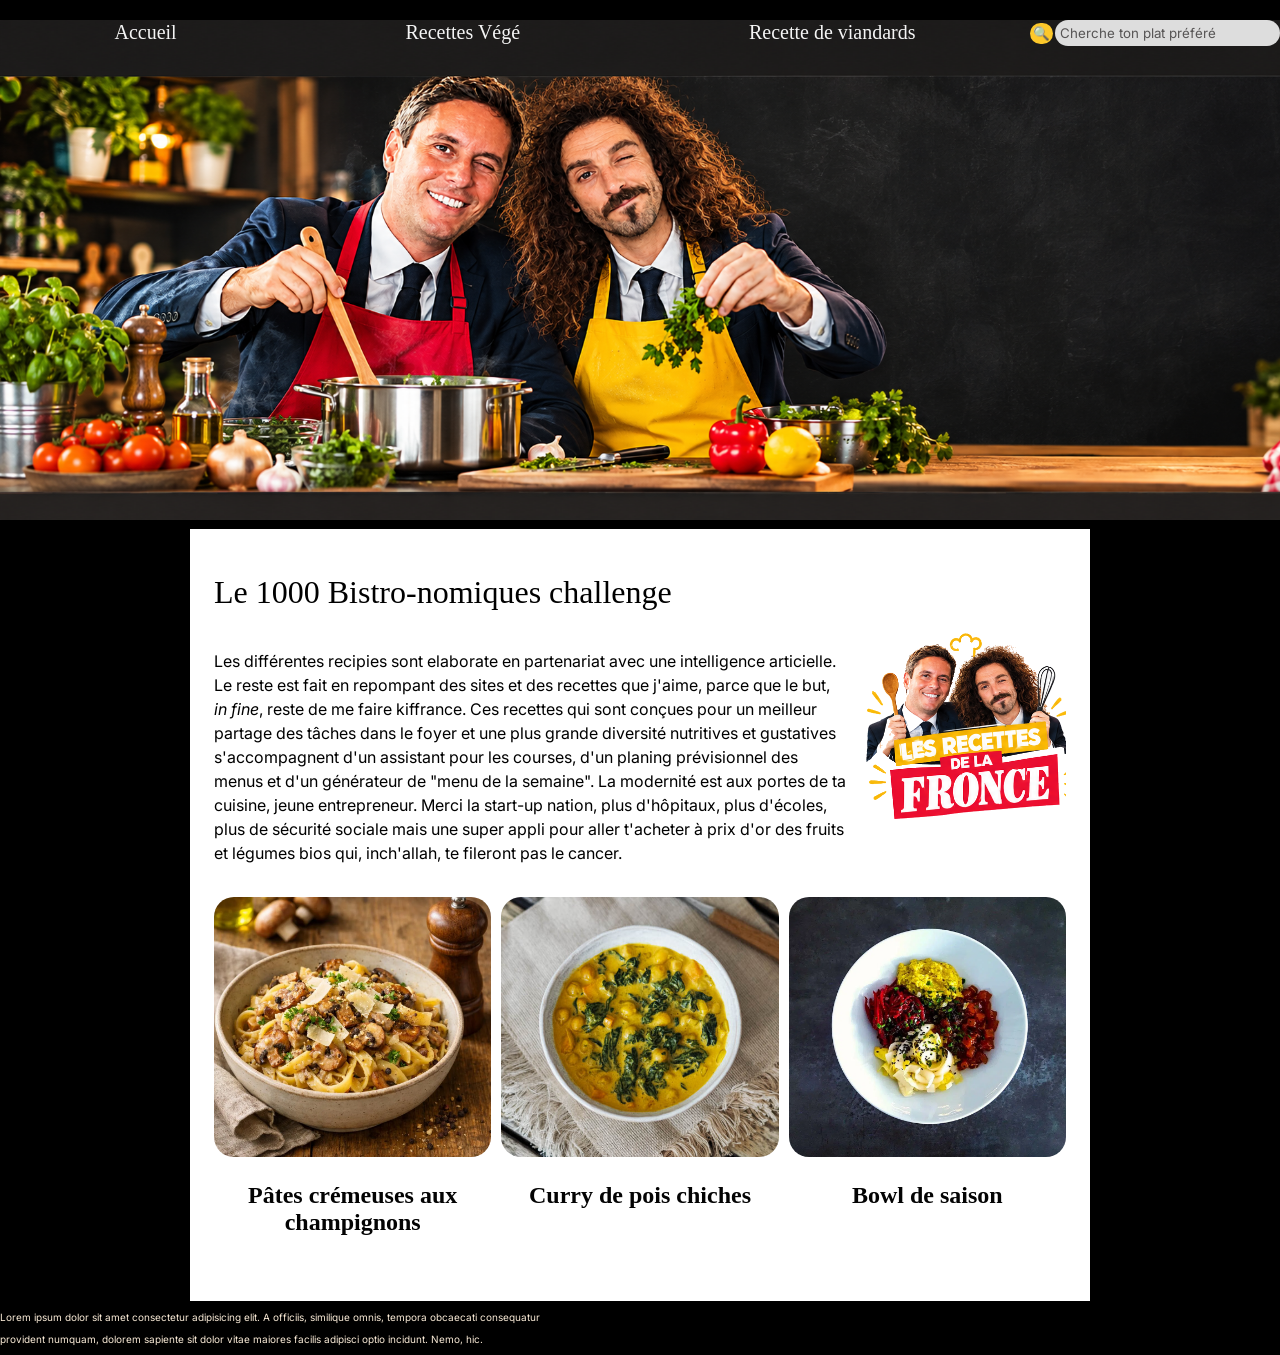
<file: index.html>
<!DOCTYPE html>
<html lang="fr">
<head>
    <meta charset="UTF-8">
    <meta name="viewport" content="width=device-width, initial-scale=1.0">
    <link rel="stylesheet" href="./style.css">
    <link rel="preconnect" href="https://fonts.googleapis.com">
    <link rel="preconnect" href="https://fonts.gstatic.com" crossorigin>
    <link href="https://fonts.googleapis.com/css2?family=Inter:ital,opsz,wght@0,14..32,100..900;1,14..32,100..900&family=Permanent+Marker&display=swap" rel="stylesheet">
    <title>1000 Bistro-nomiques</title>
</head>



<!-- En tête : menu, bandeau et barre de recherche. -->
<body>

    <nav>
        <ul>
        <li class="menu"><a href="#">Accueil</a></li>
        <li class="menu"><a href="#">Recettes Végé</a></li>
        <li class="menu"><a href="#">Recette de viandards</a></li>
        <li class="recherche"><button>🔍</button><input type="search" placeholder="Cherche ton plat préféré" aria-label="Fausse barre de recherche"></li>

    </ul>
    </nav>
<main>
    <!-- Présentation de notre site, carte avec bouton découvrir -->
    <h1 class="titre"> Le 1000 Bistro-nomiques challenge</h1>

<div class="prez">
    <p class="intro"> Les différentes recipies sont elaborate en partenariat avec une intelligence articielle.
        Le reste est fait en repompant des sites et des recettes que j'aime, parce que le but,
        <span class="latin"> in fine</span>, reste de me faire kiffrance.
    Ces recettes qui sont conçues pour un meilleur partage des tâches dans le foyer et une plus grande
diversité nutritives et gustatives s'accompagnent d'un assistant pour les courses, d'un planing prévisionnel
des menus et d'un générateur de "menu de la semaine". La modernité est aux portes de ta cuisine,
jeune entrepreneur. Merci la start-up nation, plus d'hôpitaux, plus d'écoles, plus de sécurité sociale
mais une super appli pour aller t'acheter à prix d'or des fruits et légumes bios qui, inch'allah,
te fileront pas le cancer.</p>

                <img src="images/logo_accueil.png" alt="Des gros kiffeurs, là" id="logo-accueil" width="150">
</div>
        <ul class="cartes">
            <!-- Ici voir pour mettre trois menus : recettes de viandards, recettes végé, recettes sur le pouce -->
<li class="carte"> <a href="recettes/pates.html"><div class="visuel"><img src="images/pates.jpg" alt="une image de pâtes, mais sont-ce des cèpes ?"><p>Des pâtes douces et crémeuses, aux bons petits champignons de Paris qui, fun fact, poussent bien plus en Pologne today.🍄‍🟫</p></div><h2 class="plats">Pâtes crémeuses aux champignons</h2></a></li> 
<li class="carte"><a href="recettes/curry.html"><div class="visuel"><img src="images/curry.jpg" alt="une image totalement non contractuelle d'un curry de lentille"><p>Un savoureux curry healthy pour aller se coucher sans danger🍛 </p></div><h2 class="plats">Curry de pois chiches</h2></a></li> 
<li class="carte"><a href="recettes/bowl.html"><div class="visuel"><img src="images/bowl.jpg" alt="une image trognonne non contractuelle d'un bol qu'on nomme bowl juste pour faire tendance avec plein d'ingrédients beaux et frais"><p>Pimpez vos vies et les restes de votre réfrigérateur connecté avec ce bowl malin🥣</p></div><h2 class="plats">Bowl de saison</h2></a></li> 
        </ul>

        <!-- Composez vos repas de la semaine (à voir quand J.S) -->

        <!-- Mentions légales, faq etc... pour l'instant lorem ipsum -->
</main>
        <footer>
<p class="mentions">Lorem ipsum dolor sit amet consectetur adipisicing elit. 
A officiis, similique omnis, tempora obcaecati consequatur</p>
<p class="mentions"> provident numquam, dolorem sapiente sit dolor vitae maiores 
facilis adipisci optio incidunt. Nemo, hic.</p>
</footer>
</body>
</html>
</file>
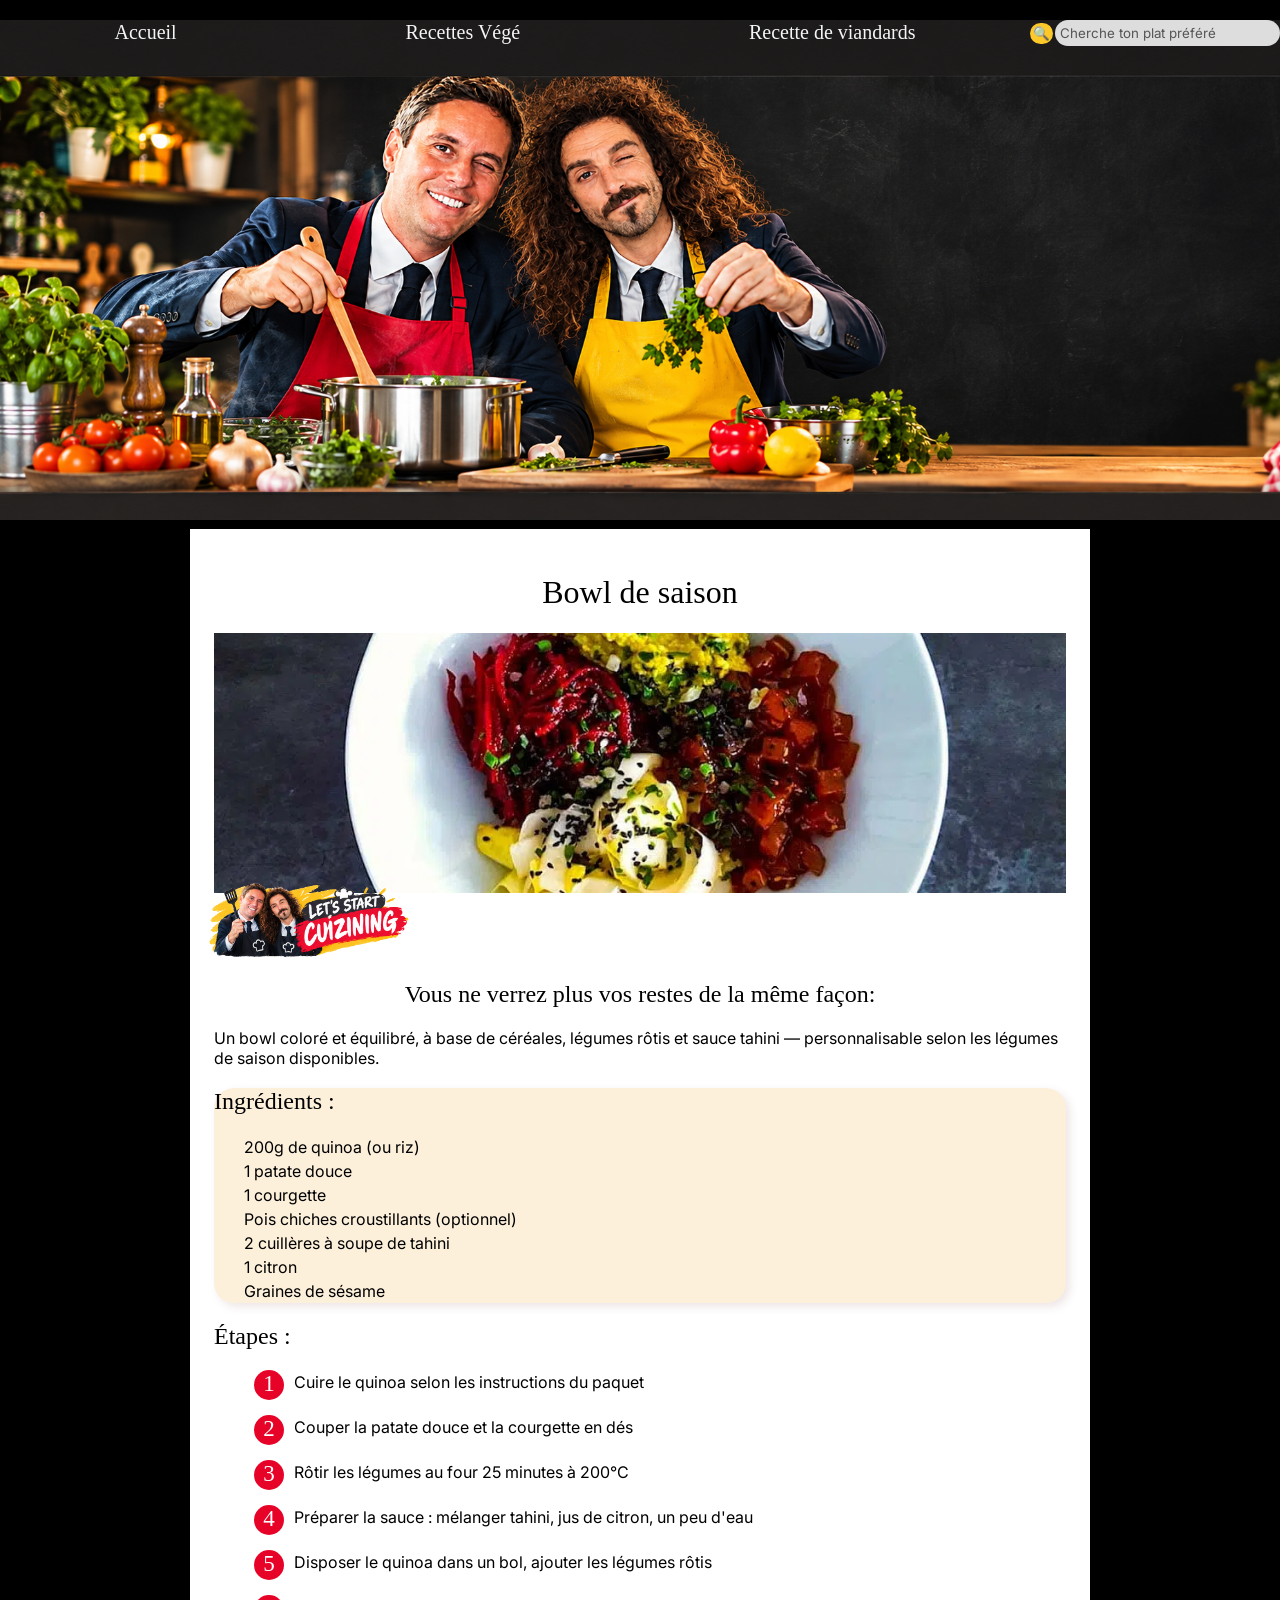
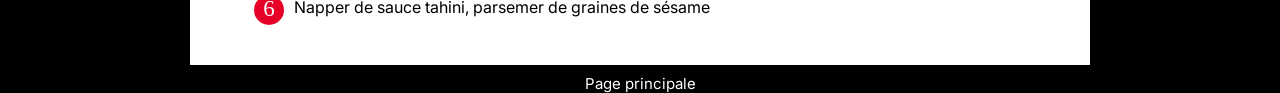
<file: recettes/bowl.html>
<!DOCTYPE html>
<html lang="fr">
<head>
    <meta charset="UTF-8">
    <meta name="viewport" content="width=device-width, initial-scale=1.0">
    <link rel="stylesheet" href="../style.css">
    <link rel="preconnect" href="https://fonts.googleapis.com">
    <link rel="preconnect" href="https://fonts.gstatic.com" crossorigin>
    <link href="https://fonts.googleapis.com/css2?family=Inter:ital,opsz,wght@0,14..32,100..900;1,14..32,100..900&family=Permanent+Marker&display=swap" rel="stylesheet">
    <title>Un bowl de saison</title>
</head>
<body>
    <nav>
        <ul>
        <li class="menu"><a href="../index.html">Accueil</a></li>
        <li class="menu"><a href="#">Recettes Végé</a></li>
        <li class="menu"><a href="#">Recette de viandards</a></li>
        <li class="recherche"><button>🔍</button><input type="search" placeholder="Cherche ton plat préféré" aria-label="Fausse barre de recherche"></li>

    </ul>
</nav>
<main>
    <h1 class="titre recette">Bowl de saison</h1>
    <div class="visualrecettes"><img src="../images/bowl.jpg" alt="une image de bowl"></div>
    <div class="logorecettes"><img src="../images/logo_recettes.png" alt=""></div>

<h2 class="titre recette">Vous ne verrez plus vos restes de la même façon:</h2>

<p class="description">Un bowl coloré et équilibré, à base de céréales, légumes rôtis et sauce tahini — personnalisable selon les légumes de saison disponibles.</p>

<div class="corpsrecettes">
 <div class="ingredients">
<h2 class="titre">Ingrédients :</h2>
<ul class="ingredients-ul">
<li>200g de quinoa (ou riz)</li>
<li>1 patate douce</li>
<li>1 courgette</li>
<li>Pois chiches croustillants (optionnel)</li>
<li>2 cuillères à soupe de tahini</li>
<li>1 citron</li>
<li>Graines de sésame</li>
</ul>
</div>


<div class="etapes">
<h2 class="titre">Étapes :</h2>
<ol class="etapes-ol">
<li>Cuire le quinoa selon les instructions du paquet</li>
<li>Couper la patate douce et la courgette en dés</li>
<li>Rôtir les légumes au four 25 minutes à 200°C</li>
<li>Préparer la sauce : mélanger tahini, jus de citron, un peu d'eau</li>
<li>Disposer le quinoa dans un bol, ajouter les légumes rôtis</li>
<li>Napper de sauce tahini, parsemer de graines de sésame</li>
</ol></div>
</div>
</main>

    <footer class="retour">
    <a href="../index.html" id="footlien">Page principale</a>

</footer>
</body>



</html>
</file>
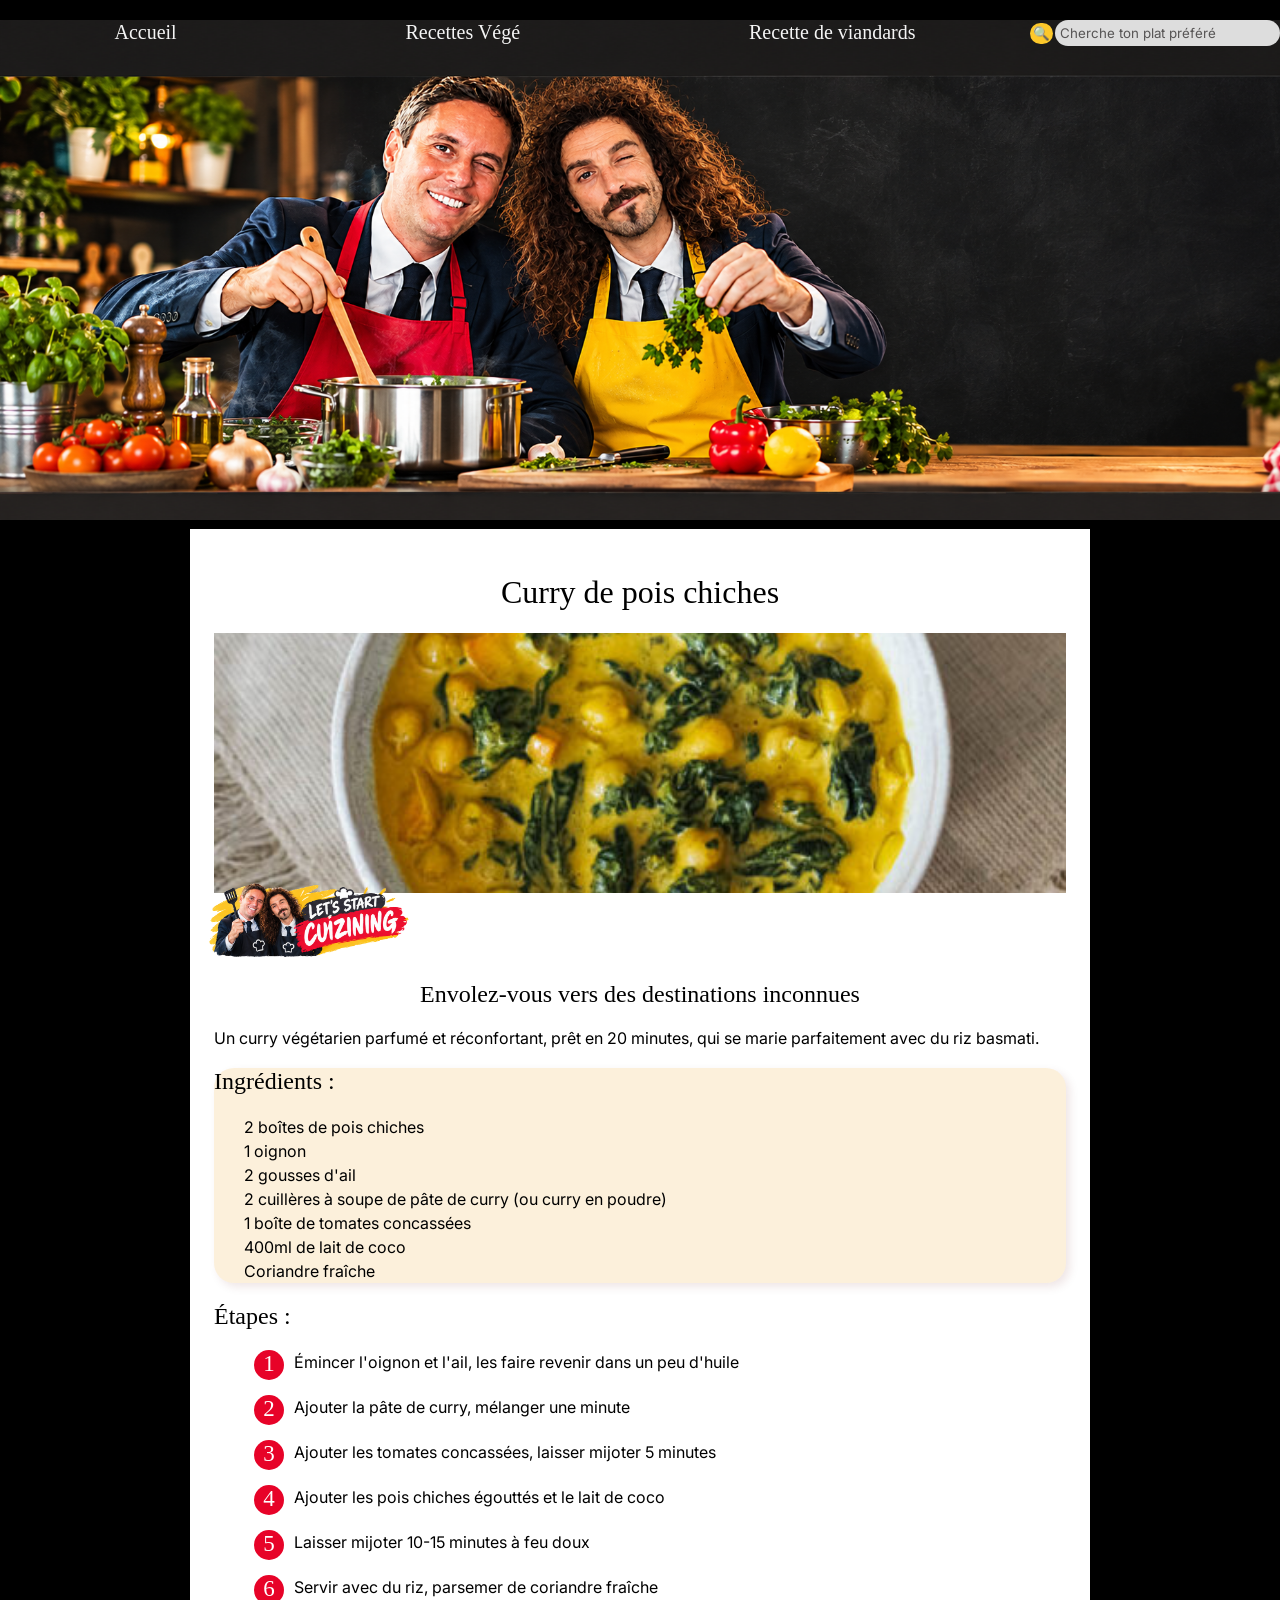
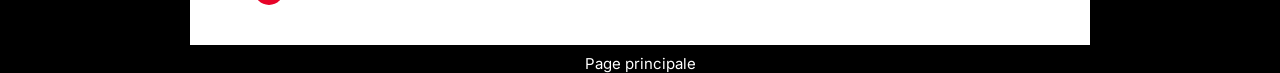
<file: recettes/curry.html>
<!DOCTYPE html>
<html lang="fr">
<head>
    <meta charset="UTF-8">
    <meta name="viewport" content="width=device-width, initial-scale=1.0">
    <link rel="stylesheet" href="../style.css">
    <link rel="preconnect" href="https://fonts.googleapis.com">
    <link rel="preconnect" href="https://fonts.gstatic.com" crossorigin>
    <link href="https://fonts.googleapis.com/css2?family=Inter:ital,opsz,wght@0,14..32,100..900;1,14..32,100..900&family=Permanent+Marker&display=swap" rel="stylesheet">
    <title>Un curry savoureux</title>
</head>
<body>
    <nav>
        <ul>
        <li class="menu"><a href="../index.html">Accueil</a></li>
        <li class="menu"><a href="#">Recettes Végé</a></li>
        <li class="menu"><a href="#">Recette de viandards</a></li>
        <li class="recherche"><button>🔍</button><input type="search" placeholder="Cherche ton plat préféré" aria-label="Fausse barre de recherche"></li>

    </ul>
</nav>
<main>
    <h1 class="titre recette">Curry de pois chiches</h1>
    <div class="visualrecettes"><img src="../images/curry.jpg" alt="une image de curry"></div>
    <div class="logorecettes"><img src="../images/logo_recettes.png" alt=""></div>

<h2 class="titre recette">Envolez-vous vers des destinations inconnues</h2>  
<p class="description">Un curry végétarien parfumé et réconfortant, 
    prêt en 20 minutes, qui se marie parfaitement
     avec du riz basmati.</p>

 <div class="corpsrecettes">
 <div class="ingredients">
<h2 class="titre">Ingrédients :</h2>
<ul class="ingredients-ul">
<li>2 boîtes de pois chiches</li>
<li>1 oignon</li>
<li>2 gousses d'ail</li>
<li>2 cuillères à soupe de pâte de curry (ou curry en poudre)</li>
<li>1 boîte de tomates concassées</li>
<li>400ml de lait de coco</li>
<li>Coriandre fraîche</li>
</ul>
</div>

<div class="etapes">
<h2 class="titre">Étapes :</h2>
<ol class="etapes-ol">
<li>Émincer l'oignon et l'ail, les faire revenir dans un peu d'huile</li>
<li>Ajouter la pâte de curry, mélanger une minute</li>
<li>Ajouter les tomates concassées, laisser mijoter 5 minutes</li>
<li>Ajouter les pois chiches égouttés et le lait de coco</li>
<li>Laisser mijoter 10-15 minutes à feu doux</li>
<li>Servir avec du riz, parsemer de coriandre fraîche</li>
</ol></div>
</div>
</main>

    <footer class="retour">
    <a href="../index.html" id="footlien">Page principale</a>

</footer>
</body>



</html>
</file>
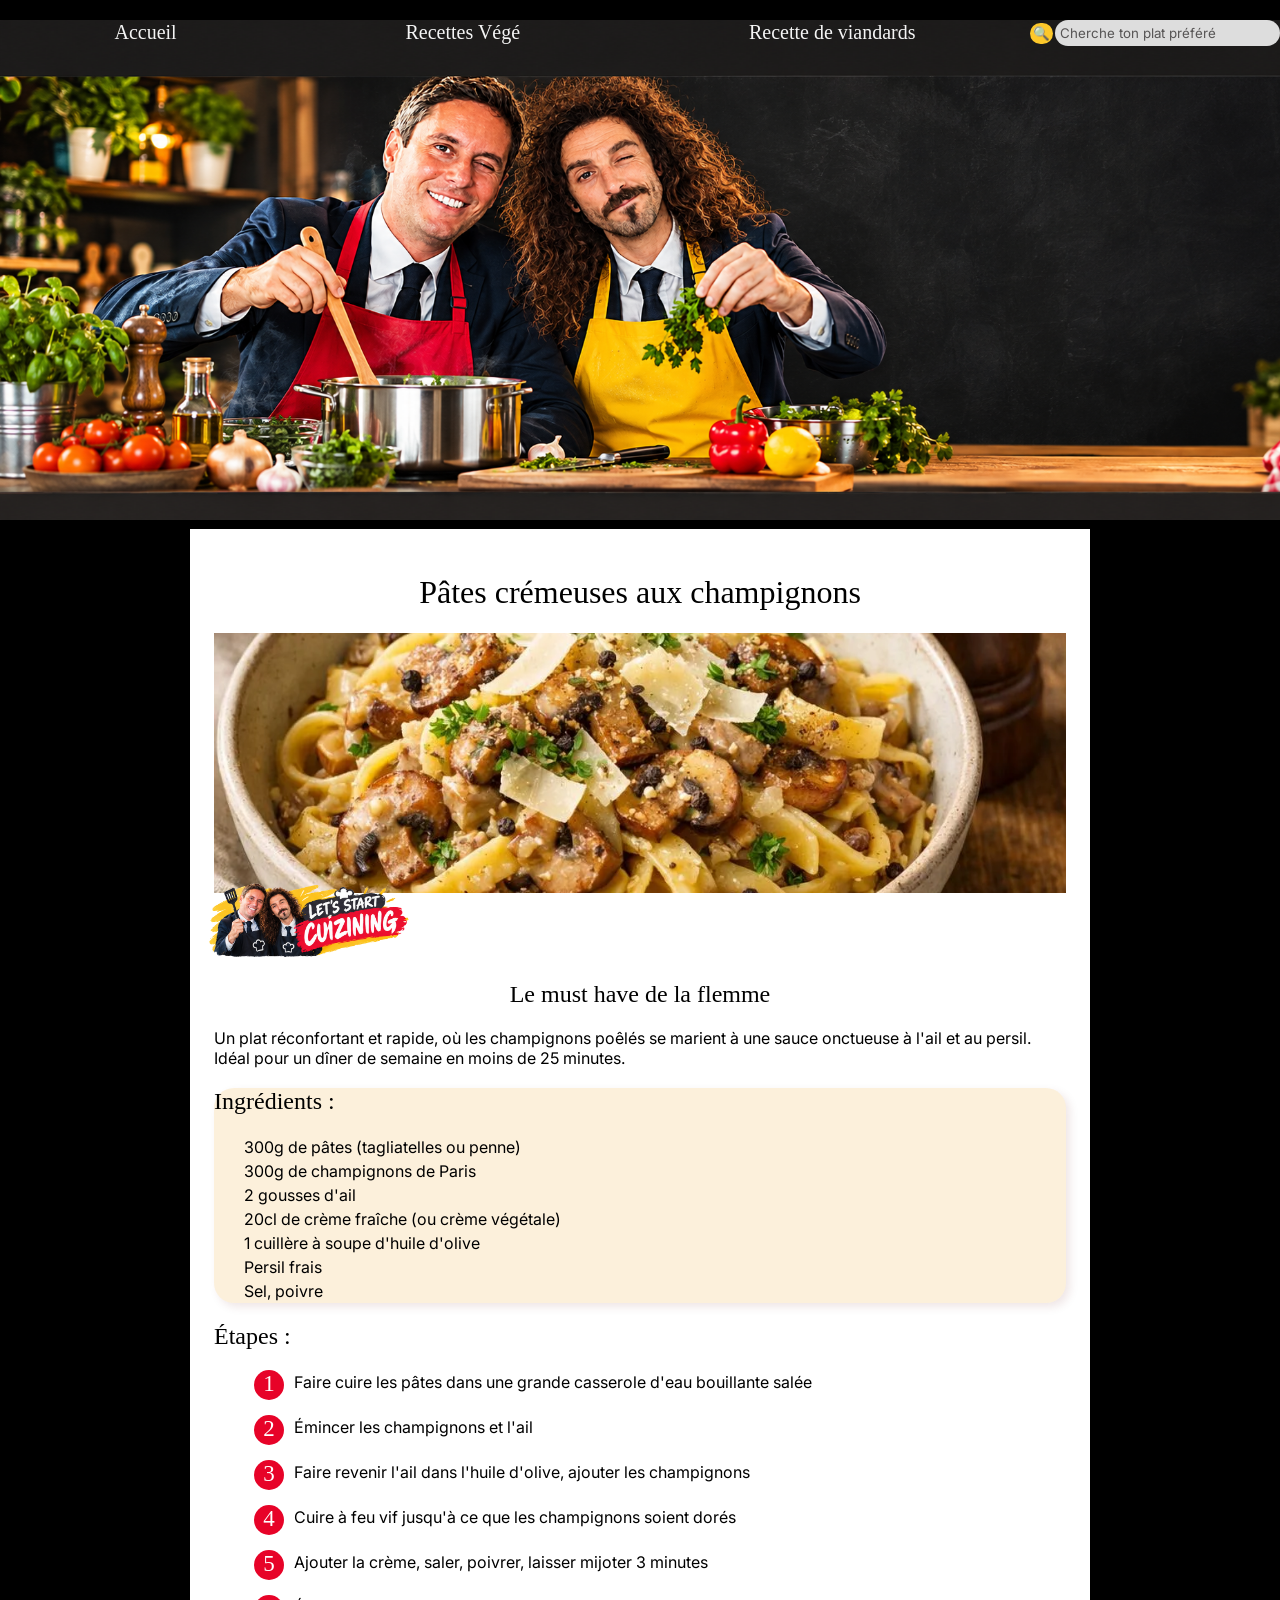
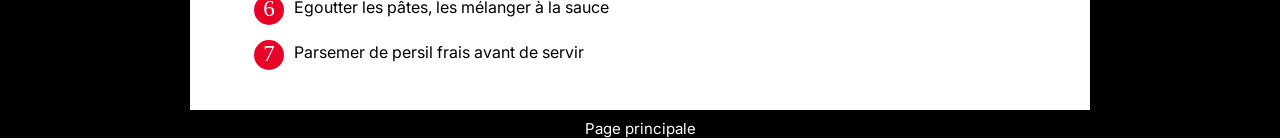
<file: recettes/pates.html>
<!DOCTYPE html>
<html lang="fr">
<head>
    <meta charset="UTF-8">
    <meta name="viewport" content="width=device-width, initial-scale=1.0">
    <link rel="stylesheet" href="../style.css">
    <link rel="preconnect" href="https://fonts.googleapis.com">
    <link rel="preconnect" href="https://fonts.gstatic.com" crossorigin>
    <link href="https://fonts.googleapis.com/css2?family=Inter:ital,opsz,wght@0,14..32,100..900;1,14..32,100..900&family=Permanent+Marker&display=swap" rel="stylesheet">
    <title>Des pâtes crémeuses</title>
</head>
<body>
    <nav>
        <ul>
        <li class="menu"><a href="../index.html">Accueil</a></li>
        <li class="menu"><a href="#">Recettes Végé</a></li>
        <li class="menu"><a href="#">Recette de viandards</a></li>
        <li class="recherche"><button>🔍</button><input type="search" placeholder="Cherche ton plat préféré" aria-label="Fausse barre de recherche"></li>

    </ul>
</nav>
<main>
    <h1 class="titre recette">Pâtes crémeuses aux champignons</h1>
    <div class="visualrecettes"><img src="../images/pates.jpg" alt="une image de pates"></div>
    <div class="logorecettes"><img src="../images/logo_recettes.png" alt=""></div>

<h2 class="titre recette">Le must have de la flemme</h2>  

<p class="description">Un plat réconfortant et rapide, 
où les champignons poêlés se marient à une sauce
 onctueuse à l'ail et au persil. 
 Idéal pour un dîner de semaine en moins 
 de 25 minutes.</p>

 <div class="corpsrecettes">
 <div class="ingredients">
<h2 class="titre">Ingrédients :</h2>
<ul class="ingredients-ul">
<li >300g de pâtes (tagliatelles ou penne)</li>
<li>300g de champignons de Paris</li>
<li>2 gousses d'ail</li>
<li>20cl de crème fraîche (ou crème végétale)</li>
<li>1 cuillère à soupe d'huile d'olive</li>
<li>Persil frais</li>
<li>Sel, poivre</li>
</ul>
</div>


<div class="etapes">
<h2 class="titre">Étapes :</h2>
<ol class="etapes-ol">
<li>Faire cuire les pâtes dans une grande casserole d'eau bouillante salée</li>
<li>Émincer les champignons et l'ail</li>
<li>Faire revenir l'ail dans l'huile d'olive, ajouter les champignons</li>
<li>Cuire à feu vif jusqu'à ce que les champignons soient dorés</li>
<li>Ajouter la crème, saler, poivrer, laisser mijoter 3 minutes</li>
<li>Égoutter les pâtes, les mélanger à la sauce</li>
<li>Parsemer de persil frais avant de servir</li>
</ol></div>
</div>
</main>

    <footer class="retour">
    <a href="../index.html" id="footlien">Page principale</a>

</footer>
</body>



</html>
</file>
<file: style.css>
img{
    max-width: 100%;
    width: auto;


}

body {
    font-family: "Inter", sans-serif;
    background-color: black;
    margin: 0px;
}

.titre {
    font-family: "Permanent Marker", cursive;
    font-weight: normal;
}

span.latin {
    font-style: italic;
}

/* Tout ce qui concerne le nav */

nav {
    background-image: url(images/bandeau.png) ;
    height: 500px;
    background-size: cover;
    background-repeat: no-repeat;
}

nav ul {
      list-style: none;
      display: flex;
      font-size: 20px;
      flex-wrap: wrap;
      padding: 0;
}

nav a {
    color: whitesmoke;
    font-family: "Permanent Marker", cursive;
    text-decoration: none;
    transition: color 0.2s;
}

nav a:hover {
    color: #fdc82a;
}

.menu {
    margin: 0 auto;
}

/* Barre de recherche - pour l'instant sans effets */

li.recherche {
display: flex;
align-items: center;
gap: 2px;
}

.recherche input {
    border-radius: 50px;
    background-color: rgb(255 255 255 / 85%);
    border: none;
    padding: 5px;
    font-family: inherit;
    flex: 1;
}

.recherche input::placeholder{
color: rgb(87, 85, 85);
}

.recherche input:focus {
    outline-offset: -2px;
    outline: 3px solid #e70328;
}


.recherche button {
    border-radius: 50px;
    background-color: #fdc82a;
    padding: 3px;
    cursor: pointer;
    transition: 0.2s;
    border: none;
}

.recherche button:hover {
background-color: #fcd560;

}

/* Notre body index. */
main {
    background-color: rgb(255, 255, 255);
    max-width: 900px;
    margin: 9px auto;
    padding: 24px;
    box-sizing: border-box;

}

.prez {
display: flex;
gap: 20px;
}

.prez .intro {
flex: 1;
line-height: 1.5;
}

.prez #logo-accueil {
    margin-left: auto;
    width: 200px;
    flex-shrink: 0;
    align-self: flex-start;
}

/* Nos recettes végétariennes. Elles sont pour l'instant sur l'acceuil, elle seront ensuite à 
un certain endroit de la page accueil (plus bas) et le lien "recette végé" renverra à cet endroit 
de la page ;) */

.cartes {
    display: flex;
    gap: 10px;
    padding: 0px;
    flex-wrap: wrap;
}


.carte {
flex: 1 1 200px;
list-style: none;
}

.carte a {
    color: rgb(3, 3, 3);
    font-family: "Inter", cursive;
    text-decoration: none;
}

.carte h2 {
    color: rgb(3, 3, 3);
    font-family: "Permanent Marker", cursive;
    text-decoration: none
}
.carte img {
    height: 260px;
    width: 100%;
    object-fit: cover;
    display: block;

}

/* Effet de survol sur les cartes : comprendre la logique :hover sur parents/enfants. */

.visuel {
    position: relative;
    overflow: hidden;
    border-radius: 20px;
    text-align: center;
}


.visuel p {
    position: absolute;
    inset: 0;
    background-color: rgb(0 0 0/ 45%);
    color: aliceblue;
    margin: 0;
    padding: 10px;
    opacity: 0;
    transition: opacity 0.4s;
    display: flex;
    justify-content: center;
    align-items: center;
}

.visuel:hover p {
    opacity: 1 ;
}

.visuel img {
    transition: filter 0.4s, transform 0.4s
}

.visuel:hover img {
    filter: blur(4px);
    transform: scale(1.05);
}

.plats {
    text-align: center;
    padding: 5px;
}

/* Les spécificités de nos recettes */


/* footer */
footer {
    color: antiquewhite;
    font-size: 10px;
    display: block;
}

.mentions {
      max-width:fit-content
}

.retour {
    text-align: center;

}

#footlien {
    color: white;
    text-decoration: none;
    font-size: 15px;
}

/* Ici, on stylise les pages de recettes. */

/* L'image de la recette et le logo */

.titre.recette{
    text-align: center;
}

.visualrecettes img {
    height: 260px;
    width: 100%;
    display: block;
    object-fit: cover;
}

.logorecettes { 
    width: 200px;
    margin: -10px -10px 20px -5px ;
}

/* Le corps de notre recette et les puces */

.ingredients {
    background-color: rgba(231, 150, 0, 0.14);
    border-radius: 20px;
    box-shadow: 4px 4px 10px rgb(95, 0, 0, 10%)

}
.ingredients-ul{
    padding-left: 30px;
    list-style: none;
    line-height: 1.5;

}

.etapes-ol{
counter-reset: etape;
list-style: none;
 line-height: 1.5;
}

.etapes-ol li{
counter-increment: etape;
display: flex;
line-height: 1.60;
gap: 10px;
align-items: flex-start;
margin-bottom: 15px;
}

.etapes-ol li::before {
    content: counter(etape);
    height: 30px;
    width: 30px;
    border-radius: 50%;
    background-color: #e70328;
    font-family: "Permanent Marker", cursive;
    color: white;
    display: flex;
    align-items: center;
    justify-content: center;
    flex-shrink: 0;
    font-size: 23px;
}


@media (max-width: 600px) {
    /* ici, des règles normales, avec leurs sélecteurs */
 .prez { flex-direction: column; }
}
</file>
